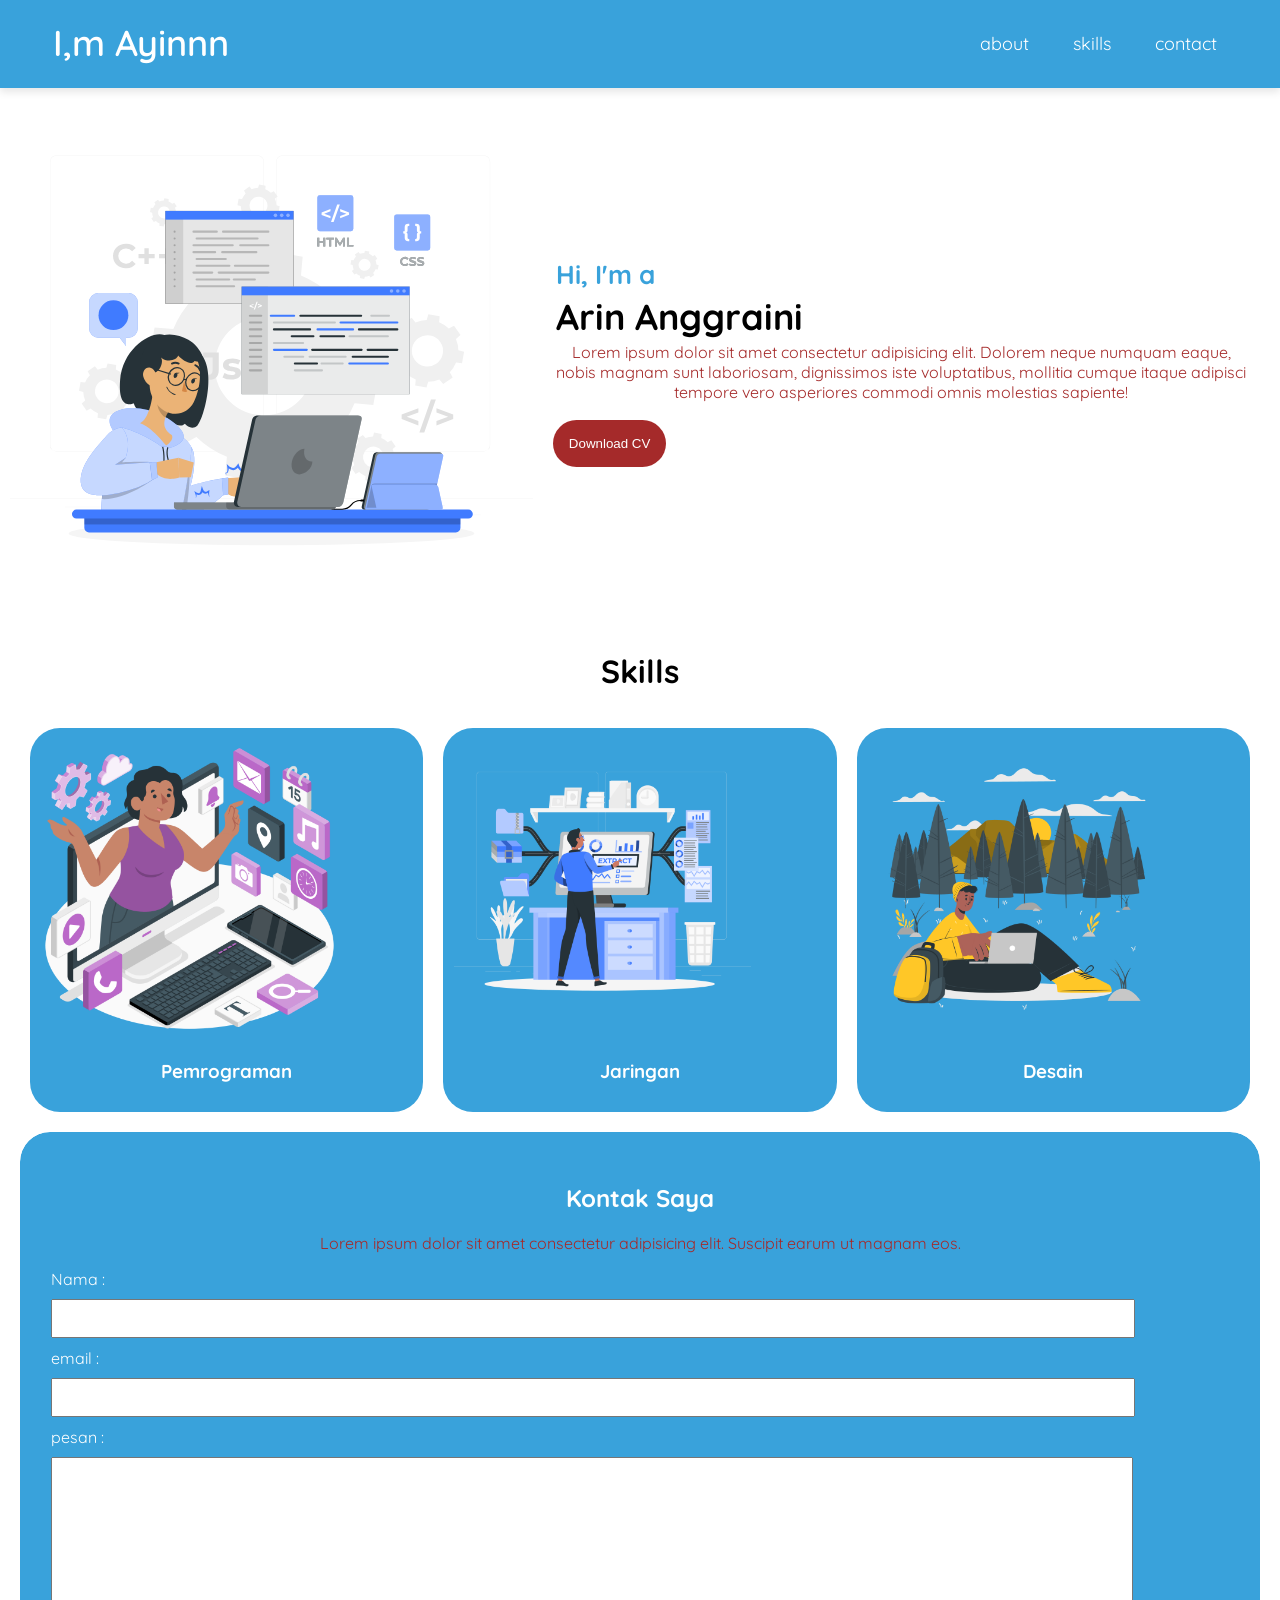
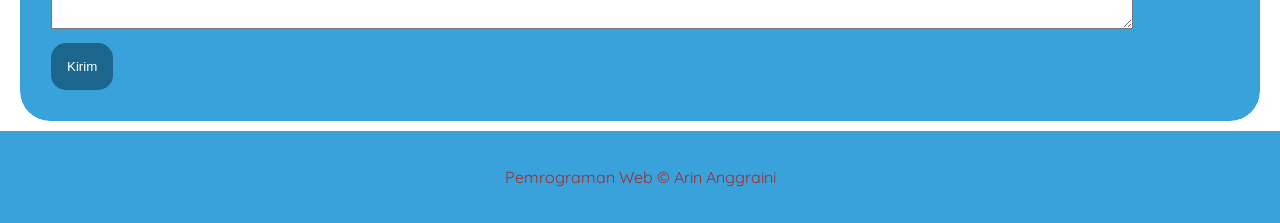
<file: index.html>
<!DOCTYPE html>
<html lang="en">
<head>
    <meta charset="UTF-8">
    <meta name="viewport" content="width=device-width, initial-scale=1.0">
    <title>Web Portofolio</title>
    <link rel="stylesheet" href="style.css">

    <!--internal css-->
    <style>
        p{
            color:brown
        }
    </style>

    <!--exsternal css-->
    <link rel="stylesheet" href="style.css">
</head>
<body>
    <header>
        <nav>
            <div class="logo">
                I,m Ayinnn
            </div>

            <div class="nav-toggle">
                <div class="bar"></div>
                <div class="bar"></div>
                <div class="bar"></div>
            </div>

            <ul class="nav-menu">
                <li><a href="#about">about</a></li>
                <li><a href="#skill">skills</a></li>
                <li><a href="#contact">contact</a></li>
            </ul>

        </nav>
    </header>

    <main>
        <!-- Artikel 1 -->
        <article id="about">
            <div class="image">
                <img src="Hand coding-rafiki.svg" alt="gambar coding">
            </div>

            <div class="content1">
                <h3>Hi, I'm a </h3>
                <h2>Arin Anggraini</h2>
                <p>Lorem ipsum dolor sit amet consectetur adipisicing elit. Dolorem neque numquam eaque, nobis magnam sunt laboriosam, dignissimos iste voluptatibus, mollitia cumque itaque adipisci tempore vero asperiores commodi omnis molestias sapiente!</p>

                <button>
                    <a href="">Download CV</a>
                </button>
            </div>
        </article>

        <!-- Article 2 -->
        <article id="skill">
            <h2>Skills</h2>
            <!-- Skill 1 -->
            <div class="content2">
            <section class="card">
                <img src="Digital tools-amico.png" alt="gambar coding" width="20%">

                <h3>Pemrograman</h3>
            </section>

            <!-- Skill 2 -->
            <section class="card">
                <img src="Data extraction-rafiki.png" alt="gambar coding" width="20%">

                <h3>Jaringan</h3>
            </section>

            <!-- Skill 3 -->
            <section class="card">
                <img src="Working from anywhere-cuate.png" alt="gambar coding" width="20%">

                <h3>Desain</h3>
            </section>
            </div>
        </article>

        <form id="contact">
            <fieldset>
                <h2>Kontak Saya</h2>
                <p>Lorem ipsum dolor sit amet consectetur adipisicing elit. Suscipit earum ut magnam eos.
                </p>

                <label for="nama">Nama :</label><br>
                <input type="text" id="nama"><br>
                
                <label for="email">email :</label><br>
                <input type="email" id="email"><br>

                <label for="pesan">pesan :</label><br>
                <textarea id="pesan" cols="30" rows="10"></textarea> 
                <br>

                <button>Kirim</button>
            </fieldset>
        </form>
    </main>
    
    <footer>
        <p>Pemrograman Web &copy; Arin Anggraini</p>
    </footer>

    <script src="script.js"></script>
</body>
</html>
</file>
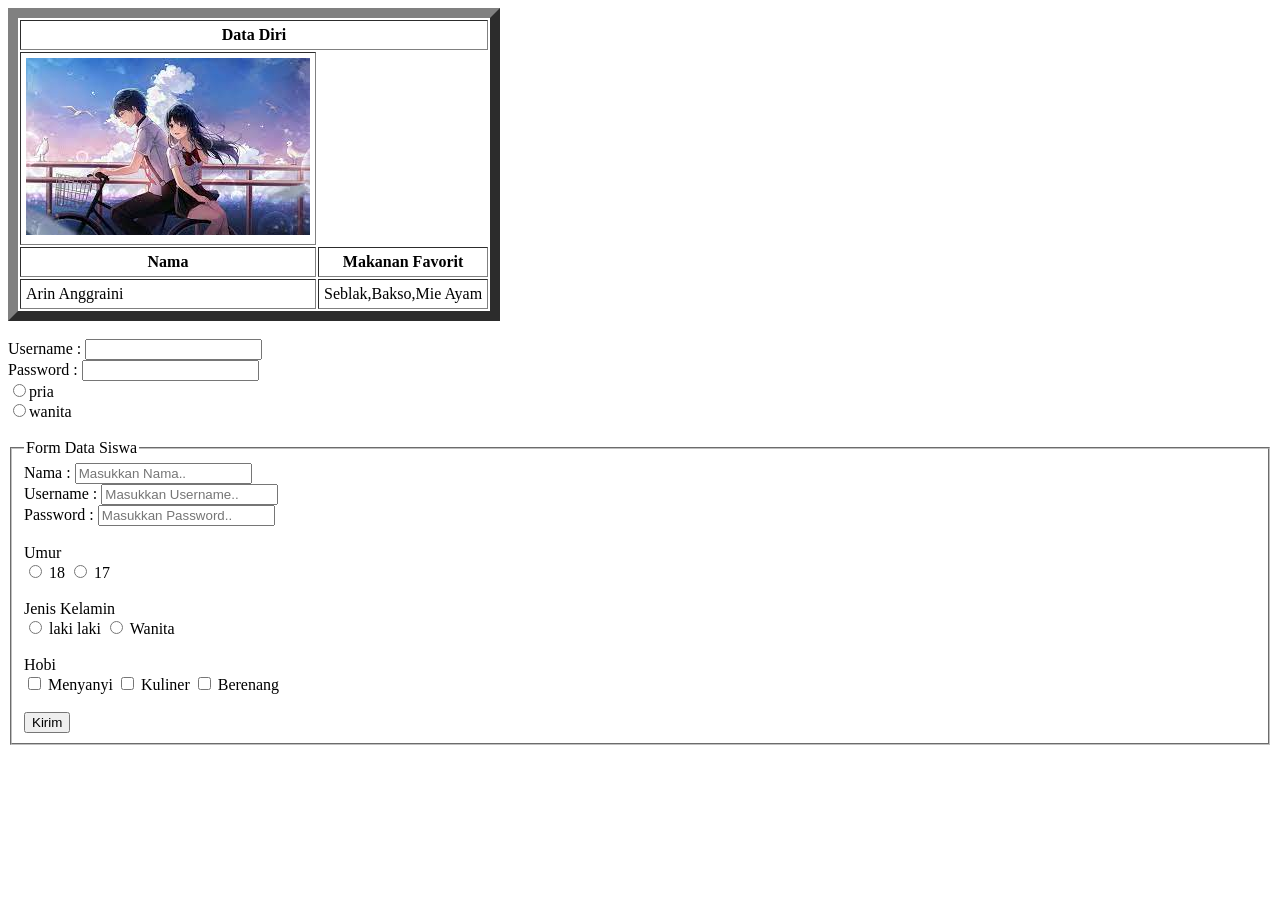
<file: go.html>
<!DOCTYPE html>
<html lang="en">
<head>
    <meta charset="UTF-8">
    <meta name="viewport" content="width=device-width, initial-scale=1.0">
    <title>Latihan Form - RPL 2</title>
</head>
<body>
    <table border="10" cellpadding="5px">
        <tr>
            <th colspan="3">Data Diri</th>
        </tr>
        <tr>
           <th><img src="anime.jpg" ></th>
        </tr>
        <tr>
            <th>Nama</th>
            <th>Makanan Favorit</th>
        </tr>
        <tr>
            <td>Arin Anggraini</td>
            <td>Seblak,Bakso,Mie Ayam</td>
        </tr>
    </table>
    <br>
    <label for="username">Username :</label>
    <input type="text"  id="username">
    <br>
    <label for="password">Password :</label>
    <input type="password"  id="password">
    <br>
    <input type="radio" id="pria" name="jeniskelamin"><table for="pria">pria</table>
    <input type="radio" id="wanita" name="jeniskelamin"><table for="wanita">wanita</table>
    <br>

    <form>
        <fieldset>
            <legend>Form Data Siswa</legend>
        <!--Field Nama-->
        <label for="nama">Nama :</label>
        <input type="text" id="nama"
        placeholder="Masukkan Nama..">
        <br>

        <!--Field Username-->
        <label for="Username">Username :</label>
        <input type="text" id="nama"
        placeholder="Masukkan Username..">
        <br>

        <!--Field Password-->
        <label for="Password">Password :</label>
        <input type="text" id="Password"
        placeholder="Masukkan Password..">
        
        <br>
         <!--Field Umur-->
         <br>
         <label for="Umur">Umur</label>
         <br>
         <input type="radio" name="Umur" id="Umur">
         <label for="Umur">18</label>
         <input type="radio" name="Umur" id="Umur">
         <label for="Umur">17</label>
         <br>
         <!--Field Jenis Kelamin-->
         <br>
         <label for="jeniskelamin">Jenis Kelamin</label>
         <br>
         <input type="radio" name="gender" id="gender">
         <label for="gender">laki laki</label>
         <input type="radio" name="gender" id="gender">
         <label for="genger">Wanita</label>

         <br>
         <!--Field Jenis Hobi-->
         <br>
         <label for="Hobi">Hobi</label>
         <br>
         <input type="checkbox"  id="Hobi">
         <label for="Hobi">Menyanyi</label>

         <input type="checkbox"  id="Hobi">
         <label for="Hobi">Kuliner</label>

         <input type="checkbox"  id="Hobi">
         <label for="Hobi">Berenang</label>
         <br>
         <br>
         <button>Kirim</button>
        </fieldset>
    </form>
</body>
</html>
</file>
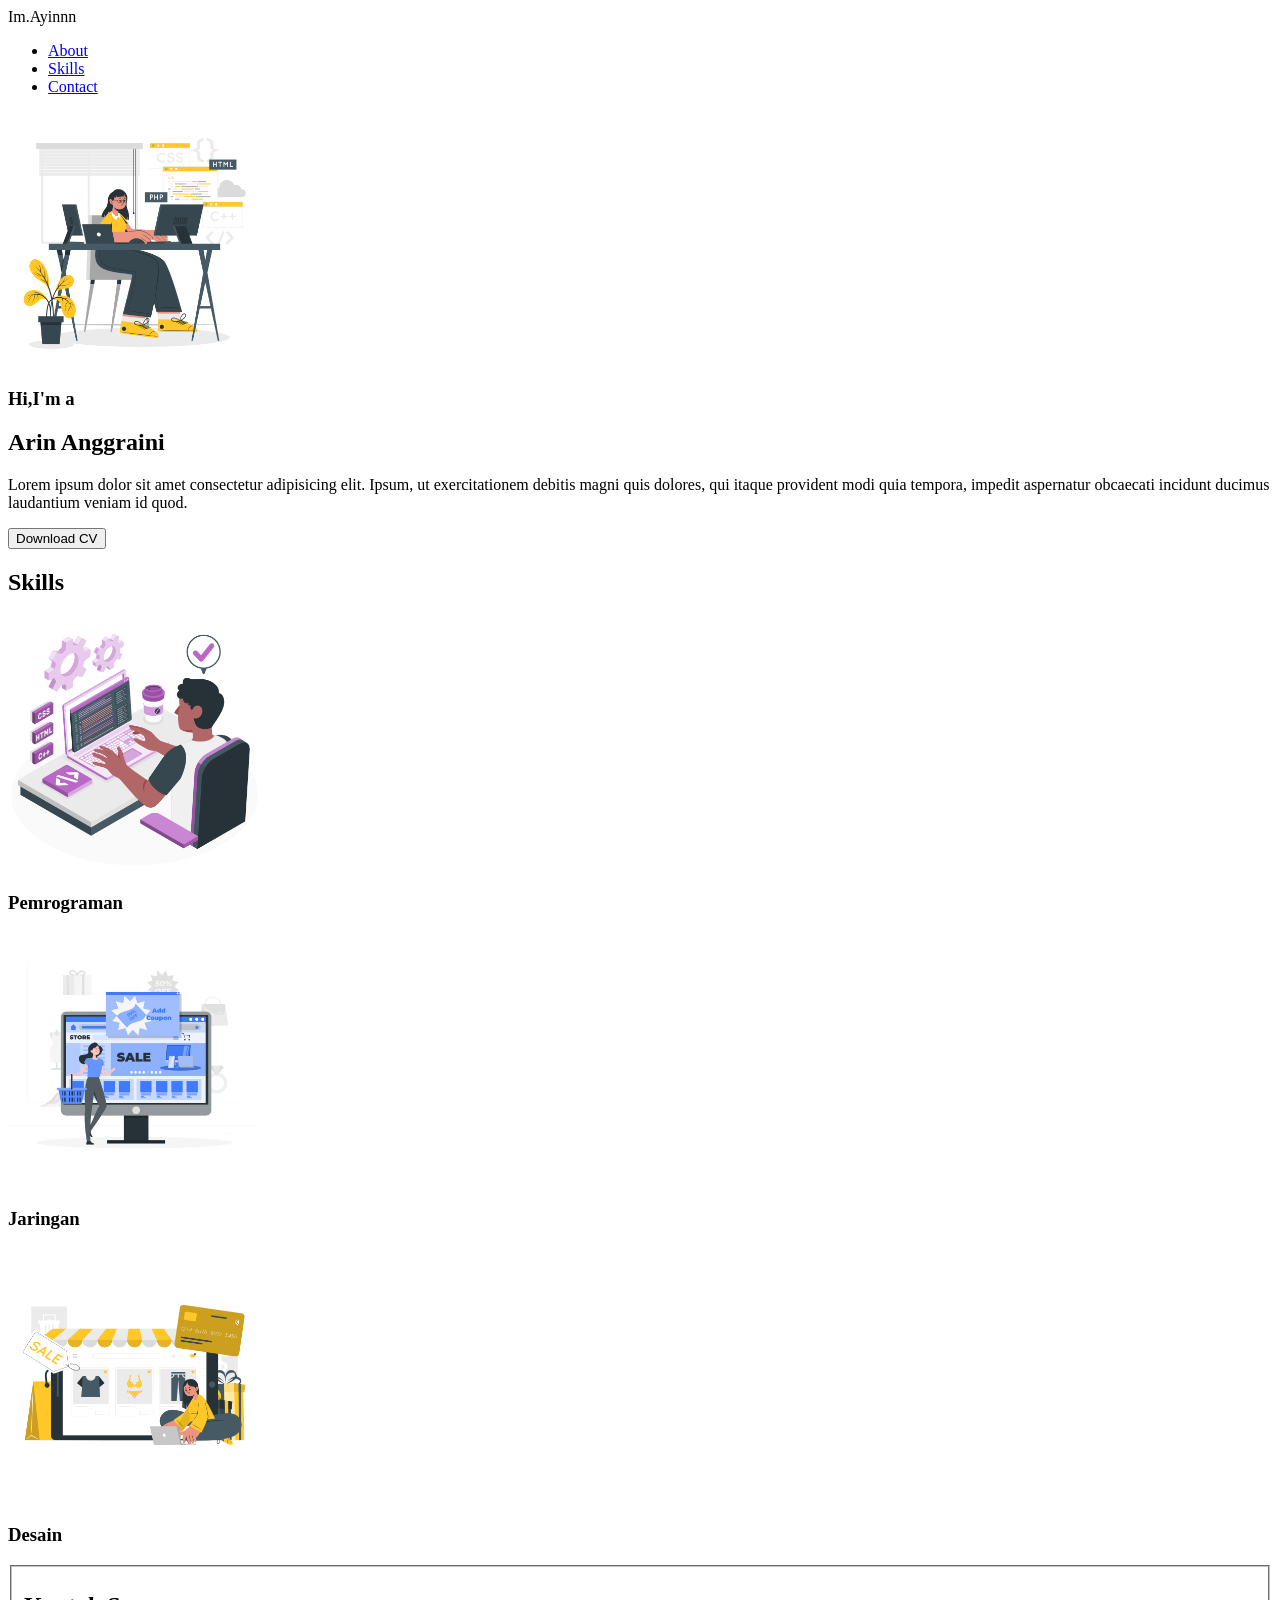
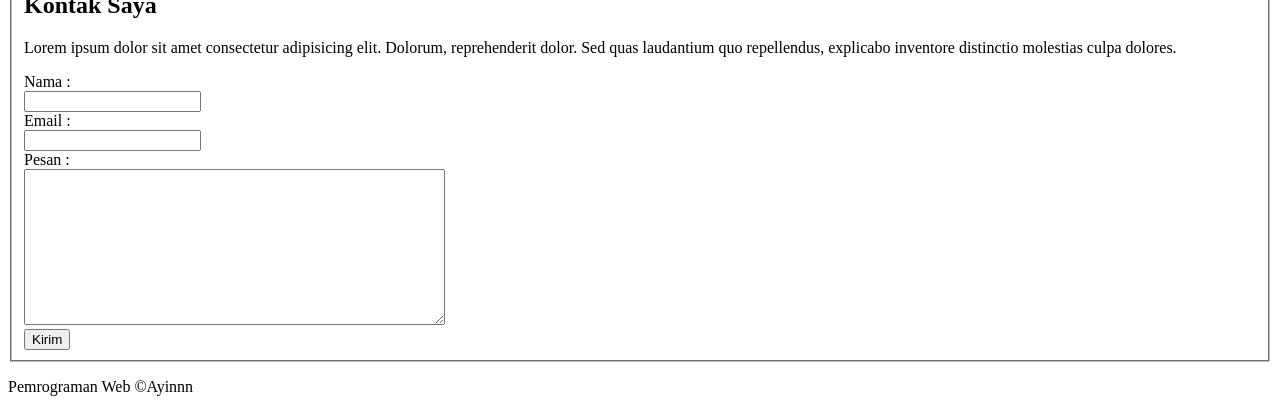
<file: yo.html>
<!DOCTYPE html>
<html lang="en">
<head>
  <meta charset="UTF-8">
  <meta name="viewport" content="width=device-width, initial-scale=1.0">
  <title>Web Portofolio Ayinn</title>
</head>
<body>
   <header>
    <nav>
      <div class="logo">
        Im.Ayinnn
      </div>

      <ul>
        <li><a href="#">About</a></li>
        <li><a href="#">Skills</a></li>
        <li><a href="#">Contact</a></li>
      </ul>

    </nav>
   </header>

   <main>
    <!--Artikel 1-->
      <article id="About">
          <img src="Programming-cuate.png" alt="gambar" width="20%">

          <h3>Hi,I'm a</h3>
          <h2>Arin Anggraini</h2>
          <p>Lorem ipsum dolor sit amet consectetur adipisicing elit. Ipsum, ut exercitationem debitis magni quis dolores, qui itaque provident modi quia tempora, impedit aspernatur obcaecati incidunt ducimus laudantium veniam id quod.</p>

          <button>Download CV</button>
      </article>

      <!--Artikel 2-->
       <article>
           <h2>Skills</h2>
           <!--skills 1-->
           <section id="Skills-1">
             <img src="Hand coding-amico.png" alt="gambar coding" width="20%">

             <h3>Pemrograman</h3>
           </section>
           <!--skills 2-->
           <section id="Skills-2">
             <img src="Ecommerce web page-rafiki.png" alt="gambar coding" width="20%">

             <h3>Jaringan</h3>
           </section>
           <!--skills 3-->
           <section id="Skills-3">
             <img src="Ecommerce web page-cuate.png" alt="gambar coding" width="20%">

             <h3>Desain</h3>
           </section>
       </article>

       <form>
        <fieldset>
          <h2>Kontak Saya</h2>
          <p>Lorem ipsum dolor sit amet consectetur adipisicing elit. Dolorum, reprehenderit dolor. Sed quas laudantium quo repellendus, explicabo inventore distinctio molestias culpa dolores.</p>

          <label for="Nama">Nama :</label><br>
          <input type="text" id="Nama"><br>

          <label for="Email">Email :</label><br>
          <input type="Email" id="Email"><br>

          <label for="Pesan">Pesan :</label><br>
          <textarea id="Pesan" cols="50" rows="10"></textarea>
          
          <br>

          <button>Kirim</button>
        </fieldset>
       </form>
   </main>


   <footer>
        <p>Pemrograman Web &copy;Ayinnn</p>
   </footer>
</body>
</html>
</file>
<file: style.css>
@import url('https://fonts.googleapis.com/css2?family=Quicksand:wght@500&family=Roboto:ital,wght@0,300;0,400;1,300;1,400&display=swap');

body {
    font-family: 'Quicksand', sans-serif;
    margin: auto;
    padding: auto;
}

header {
    display: inline;
}

nav {
    background-color: #39A2DB;
    padding: 3px;
    top: 0;
    box-shadow: 0 4px 8px 0 rgba(0, 0, 0, 0.1);
}

nav:after {
    content: '';
    clear: both;
    display: table;
}

nav .logo {
    float: left;
    color: #fff;
    font-size: 36px;
    font-weight: 600;
    line-height: 70px;
    padding-top: 5px;
    margin-left: 50px;
}

nav ul {
    float: right;
    margin-right: 40px;
    list-style: none;
    position: relative;
}

nav ul li {
    display: inline-block;
    background: #39A2DB;
    margin: 0 5px;
}

nav ul li a {
    color: #fff;
    line-height: 50px;
    text-decoration: none;
    font-size: 18px;
    padding: 8px 15px;
}

nav ul li a:hover {
    background-color: #1C658C;
    color: rgb(255, 255, 255);
    border-radius: 5px;
    box-shadow: 0 0 5px #364e68,
        0 0 10px #132238;
}
main {
    margin: 10px;
}

 #about {
    display: flex;
 }

 article .image {
    width: 60%;
    margin: auto;
 }

 article .content1 {
    padding: 20px;
    margin: auto;
    width: 80%;
 }

 .content1 h3 {
    color: #39A2DB;
    font-size: 26px;
    margin: 3px;
 }

 .content1 h2 {
    font-size: 36px;
    margin: 3px;
 }

 .content1 p {
    margin: 3px;
 }

 .content1 button {
    background-color: brown;
    padding: 15px;
    border: 1px solid transparent;
    border-radius: 30px;
    margin-top: 15px;
 }

 .content1 button a {
    color: white;
    text-decoration: none;
 }

 #skill {
    margin: 10px;
 }

 #skill h2 {
    text-align: center;
    font-size: 32px;
 }

 .card {
    background-color: #39A2DB;
    padding: 10px;
    width: 30%;
    margin: 10px;
    border: 1px solid transparent;
    border-radius: 30px;
 }

 .content2 {
    display: flex;
 }
 
 .card img {
    width: 80%;
    margin: auto;
 }

 .card h3 {
    color: white;
    text-align: center;
 }

 fieldset {
    background-color: #39A2DB;
    margin: 10px;
    border: 1px solid transparent;
    border-radius: 30px;
    padding: 30px;
    color: white;
 }

 fieldset h2, p {
    text-align: center;
 }

 input[type='text'], input[type='email'] {
    width: 90%;
    padding: 10px;
    margin: 10px 0;
 }

 textarea {
    width: 90%;
    padding: 10px;
    margin: 10px 0;
 }

 fieldset button {
    background-color:#1C658C;
    padding: 15px;
    color: white;
    border: 1px solid transparent;
    border-radius: 15px;
 }

 footer {
    background-color: #39A2DB;
    padding: 20px;
 }

 .nav-toggle {
   display: none;
   padding: 10px;
   background: transparent;
   border: none;
   cursor: pointer;
   position: relative;
}

.bar {
   width: 30px;
   height: 3px;
   background-color: white;
   margin: 6px 15px 6px 90%;
   transition: 0,4s;
}

.nav-menu.active {
   display: block;
   position: absolute;
   top: 70px;
   right: 0;
   background-color: #39A2DB;
   z-index: 1;
   text-align: center;
   padding: 10px;
   border-radius: 0 0 10px 10px;
   box-shadow: 0 4px 8px 0 brown;
}

.nav-menu.active li {
   display: block;
   margin: 15px 0;
}

.nav-menu.active a {
   color: white;
   text-decoration: none;
   font-size: 18px;
}

 @media screen and (max-width:786px) {
    #about {
        width: 90%;
        padding: 0;
        flex-direction: column;
    } 

    .article image {
        width: 80%;
        padding: 0;
    }
    .content2 {
        width: 90%;
        flex-direction: column;
    }

    .content2 .card {
        width: 100%;
        padding: 0;
    }

    .nav-toggle {
      display: block;
    }

    .nav-menu {
      display: none;
    }
 }
</file>
